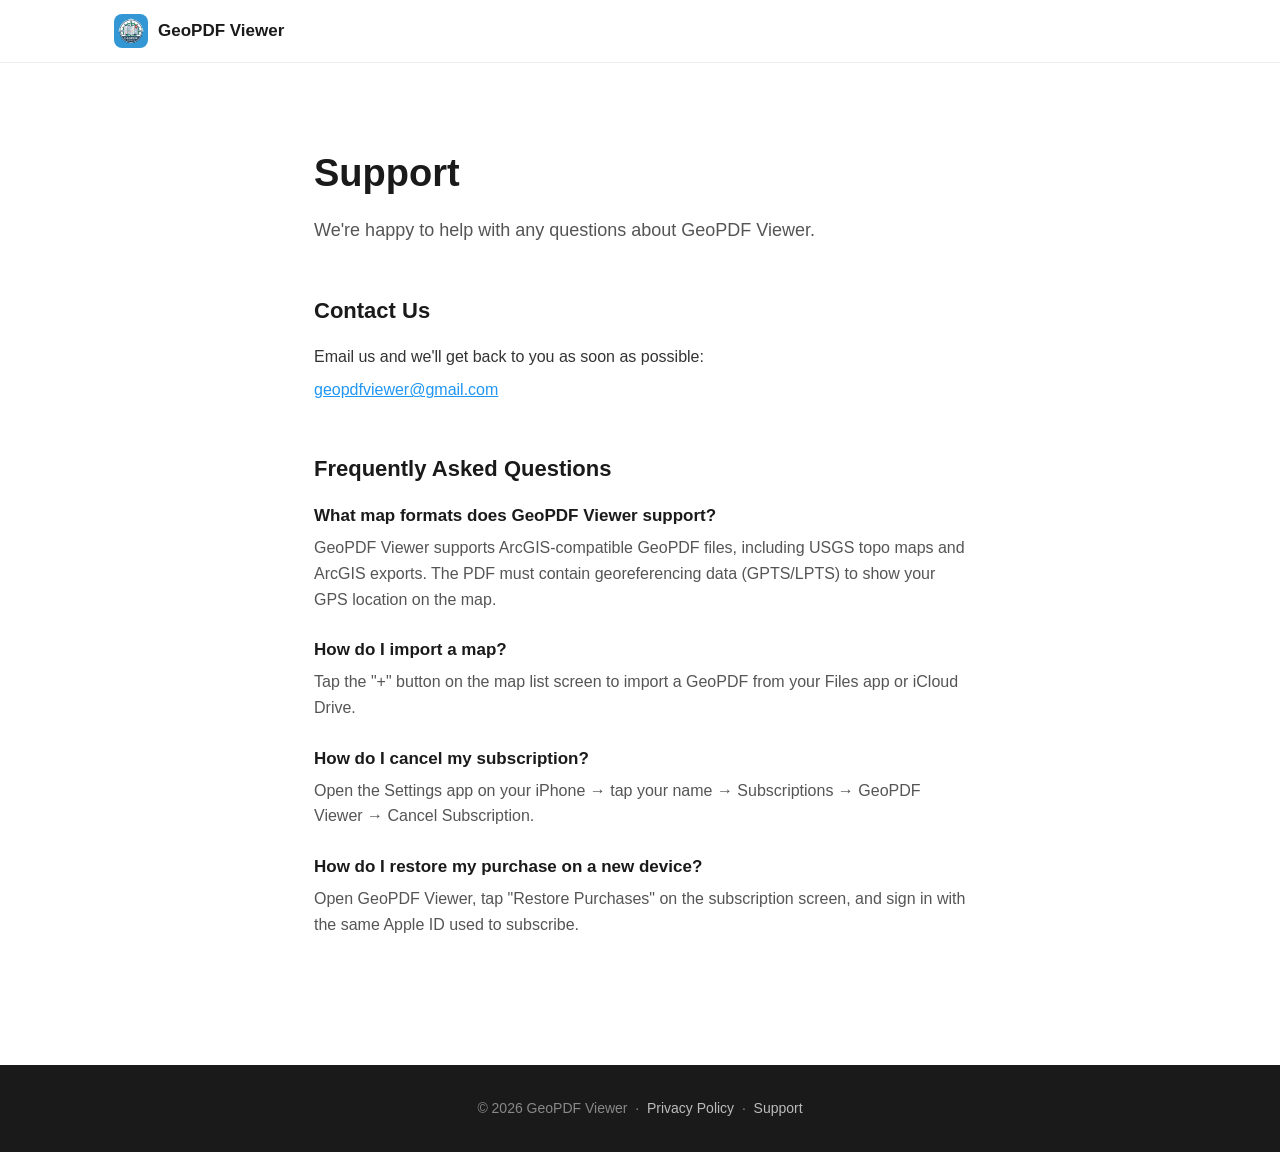
<file: support.html>
<!DOCTYPE html>
<html lang="en">
<head>
    <meta charset="UTF-8">
    <meta name="viewport" content="width=device-width, initial-scale=1.0">
    <title>Support – GeoPDF Viewer</title>
    <link rel="stylesheet" href="style.css">
</head>
<body>
    <nav>
        <div class="nav-inner">
            <a href="index.html" class="nav-logo">
                <img src="images/GeoPDFlogo.png" alt="GeoPDF Viewer">
                GeoPDF Viewer
            </a>
        </div>
    </nav>

    <section style="padding: 80px 24px; max-width: 700px; margin: 0 auto;">
        <h1 style="font-size: 38px; font-weight: 800; margin-bottom: 12px;">Support</h1>
        <p style="color: #555; font-size: 18px; margin-bottom: 48px;">We're happy to help with any questions about GeoPDF Viewer.</p>

        <h2 style="font-size: 22px; font-weight: 700; margin-bottom: 16px;">Contact Us</h2>
        <p style="font-size: 16px; color: #333; margin-bottom: 8px;">Email us and we'll get back to you as soon as possible:</p>
        <a href="mailto:geopdfviewer@gmail.com" style="font-size: 16px; color: #2196F3;">geopdfviewer@gmail.com</a>

        <h2 style="font-size: 22px; font-weight: 700; margin-top: 48px; margin-bottom: 16px;">Frequently Asked Questions</h2>

        <h3 style="font-size: 17px; font-weight: 700; margin-bottom: 6px;">What map formats does GeoPDF Viewer support?</h3>
        <p style="color: #555; margin-bottom: 24px;">GeoPDF Viewer supports ArcGIS-compatible GeoPDF files, including USGS topo maps and ArcGIS exports. The PDF must contain georeferencing data (GPTS/LPTS) to show your GPS location on the map.</p>

        <h3 style="font-size: 17px; font-weight: 700; margin-bottom: 6px;">How do I import a map?</h3>
        <p style="color: #555; margin-bottom: 24px;">Tap the "+" button on the map list screen to import a GeoPDF from your Files app or iCloud Drive.</p>

        <h3 style="font-size: 17px; font-weight: 700; margin-bottom: 6px;">How do I cancel my subscription?</h3>
        <p style="color: #555; margin-bottom: 24px;">Open the Settings app on your iPhone → tap your name → Subscriptions → GeoPDF Viewer → Cancel Subscription.</p>

        <h3 style="font-size: 17px; font-weight: 700; margin-bottom: 6px;">How do I restore my purchase on a new device?</h3>
        <p style="color: #555; margin-bottom: 48px;">Open GeoPDF Viewer, tap "Restore Purchases" on the subscription screen, and sign in with the same Apple ID used to subscribe.</p>
    </section>

    <footer>
        <div class="container">
            <p>© 2026 GeoPDF Viewer &nbsp;·&nbsp; <a href="https://www.termsfeed.com/live/019464b1-d7cc-4cbd-ba70-83303caad947">Privacy Policy</a> &nbsp;·&nbsp; <a href="support.html">Support</a></p>
        </div>
    </footer>
</body>
</html>
</file>
<file: style.css>
/* ── Reset ── */
*, *::before, *::after { margin: 0; padding: 0; box-sizing: border-box; }

body {
    font-family: -apple-system, BlinkMacSystemFont, 'Segoe UI', Roboto, sans-serif;
    color: #1a1a1a;
    background: #fff;
    line-height: 1.6;
}

.container {
    max-width: 1100px;
    margin: 0 auto;
    padding: 0 24px;
}

/* ── Nav ── */
nav {
    position: sticky;
    top: 0;
    background: rgba(255,255,255,0.92);
    backdrop-filter: blur(12px);
    -webkit-backdrop-filter: blur(12px);
    border-bottom: 1px solid #eee;
    z-index: 100;
    padding: 14px 0;
}

.nav-inner {
    max-width: 1100px;
    margin: 0 auto;
    padding: 0 24px;
    display: flex;
    align-items: center;
    justify-content: space-between;
}

.nav-logo {
    display: flex;
    align-items: center;
    gap: 10px;
    font-weight: 700;
    font-size: 17px;
    text-decoration: none;
    color: #1a1a1a;
}

.nav-logo img {
    width: 34px;
    height: 34px;
    border-radius: 8px;
}

.nav-cta {
    background: #2196F3;
    color: #fff;
    padding: 9px 22px;
    border-radius: 22px;
    text-decoration: none;
    font-weight: 600;
    font-size: 14px;
    transition: background 0.2s;
}

.nav-cta:hover { background: #1976D2; }

/* ── Hero ── */
.hero {
    text-align: center;
    padding: 90px 24px 70px;
    background: linear-gradient(180deg, #eef6ff 0%, #fff 100%);
}

.hero-icon {
    width: 110px;
    height: 110px;
    border-radius: 26px;
    box-shadow: 0 10px 40px rgba(33,150,243,0.3);
    margin-bottom: 28px;
}

.hero h1 {
    font-size: 52px;
    font-weight: 800;
    letter-spacing: -1px;
    margin-bottom: 16px;
}

.hero-subtitle {
    font-size: 21px;
    color: #555;
    margin-bottom: 44px;
    line-height: 1.55;
}

/* ── Download Buttons ── */
.download-buttons {
    display: flex;
    gap: 14px;
    justify-content: center;
    align-items: center;
    flex-wrap: wrap;
}

.badge-btn {
    display: inline-block;
    transition: transform 0.2s, opacity 0.2s;
}

.badge-btn:hover {
    transform: translateY(-3px);
    opacity: 0.85;
}

.badge-apple {
    display: block;
    height: 48px;
    width: auto;
}

.badge-google {
    display: block;
    height: 72px;
    width: auto;
}

/* ── Callout (Avenza SEO) ── */
.callout {
    background: #2196F3;
    color: #fff;
    padding: 64px 24px;
    text-align: center;
}

.callout h2 {
    font-size: 34px;
    font-weight: 700;
    margin-bottom: 18px;
}

.callout p {
    font-size: 18px;
    max-width: 680px;
    margin: 0 auto;
    opacity: 0.92;
    line-height: 1.7;
}

/* ── Features ── */
.features {
    padding: 90px 24px;
}

.features h2 {
    text-align: center;
    font-size: 38px;
    font-weight: 700;
    margin-bottom: 52px;
    letter-spacing: -0.5px;
}

.features-grid {
    display: grid;
    grid-template-columns: repeat(auto-fit, minmax(290px, 1fr));
    gap: 28px;
}

.feature {
    padding: 32px 28px;
    border-radius: 18px;
    background: #f7f9fc;
    transition: transform 0.2s;
}

.feature:hover { transform: translateY(-4px); }

.feature-icon {
    margin-bottom: 16px;
}

.feature-icon svg {
    width: 40px;
    height: 40px;
    color: #2196F3;
}

.feature h3 {
    font-size: 19px;
    font-weight: 700;
    margin-bottom: 8px;
}

.feature p {
    color: #666;
    font-size: 15px;
    line-height: 1.6;
}

/* ── Screenshots ── */
.screenshots {
    padding: 90px 24px;
    background: #f7f9fc;
}

.screenshots h2 {
    text-align: center;
    font-size: 38px;
    font-weight: 700;
    margin-bottom: 52px;
    letter-spacing: -0.5px;
}

.screenshots-grid {
    display: grid;
    grid-template-columns: repeat(4, 1fr);
    gap: 28px;
    align-items: start;
    justify-items: center;
}

.screenshot-item {
    display: flex;
    flex-direction: column;
    align-items: center;
    gap: 16px;
}

/* iPhone frame */
.iphone-frame {
    width: 100%;
    max-width: 210px;
    background: #1c1c1e;
    border-radius: 42px;
    padding: 11px;
    box-shadow:
        0 0 0 1.5px #3a3a3c,
        0 30px 70px rgba(0,0,0,0.28);
    position: relative;
}

/* power button */
.iphone-frame::before {
    content: '';
    position: absolute;
    right: -4px;
    top: 110px;
    width: 4px;
    height: 68px;
    background: #3a3a3c;
    border-radius: 0 3px 3px 0;
}

/* volume buttons */
.iphone-frame::after {
    content: '';
    position: absolute;
    left: -4px;
    top: 90px;
    width: 4px;
    height: 38px;
    background: #3a3a3c;
    border-radius: 3px 0 0 3px;
    box-shadow: 0 52px 0 #3a3a3c;
}

.iphone-screen {
    border-radius: 32px;
    overflow: hidden;
    background: #000;
    line-height: 0;
}

.iphone-screen img {
    width: 100%;
    height: auto;
    display: block;
}

.caption {
    font-size: 14px;
    color: #666;
    font-weight: 500;
    text-align: center;
}

/* ── Pricing ── */
.pricing {
    padding: 90px 24px;
    text-align: center;
}

.pricing h2 {
    font-size: 38px;
    font-weight: 700;
    margin-bottom: 44px;
    letter-spacing: -0.5px;
}

.pricing-card {
    max-width: 420px;
    margin: 0 auto;
    background: #f7f9fc;
    border-radius: 24px;
    padding: 52px 44px;
    border: 2px solid #e4e8ed;
}

.pricing-amount {
    font-size: 64px;
    font-weight: 800;
    color: #2196F3;
    letter-spacing: -2px;
    line-height: 1;
    margin-bottom: 8px;
}

.pricing-amount span {
    font-size: 26px;
    color: #999;
    font-weight: 400;
    letter-spacing: 0;
}

.pricing-trial {
    color: #666;
    font-size: 16px;
    margin-bottom: 36px;
}

.pricing-list {
    list-style: none;
    text-align: left;
    margin-bottom: 36px;
}

.pricing-list li {
    padding: 10px 0;
    border-bottom: 1px solid #e4e8ed;
    font-size: 16px;
    color: #333;
}

.pricing-list li:last-child { border-bottom: none; }

/* ── Footer ── */
footer {
    background: #1a1a1a;
    color: #888;
    padding: 32px 24px;
    text-align: center;
    font-size: 14px;
}

footer a {
    color: #bbb;
    text-decoration: none;
}

footer a:hover { color: #fff; }

/* ── Responsive ── */
@media (max-width: 900px) {
    .screenshots-grid {
        grid-template-columns: repeat(2, 1fr);
    }
}

@media (max-width: 600px) {
    .hero h1 { font-size: 38px; }
    .hero-subtitle { font-size: 17px; }
    .callout h2 { font-size: 26px; }
    .callout p { font-size: 16px; }
    .features h2, .screenshots h2, .pricing h2 { font-size: 30px; }
    .screenshots-grid { grid-template-columns: repeat(2, 1fr); gap: 16px; }
    .iphone-frame { border-radius: 32px; padding: 9px; }
    .iphone-screen { border-radius: 24px; }
    .pricing-card { padding: 40px 28px; }
}
</file>
